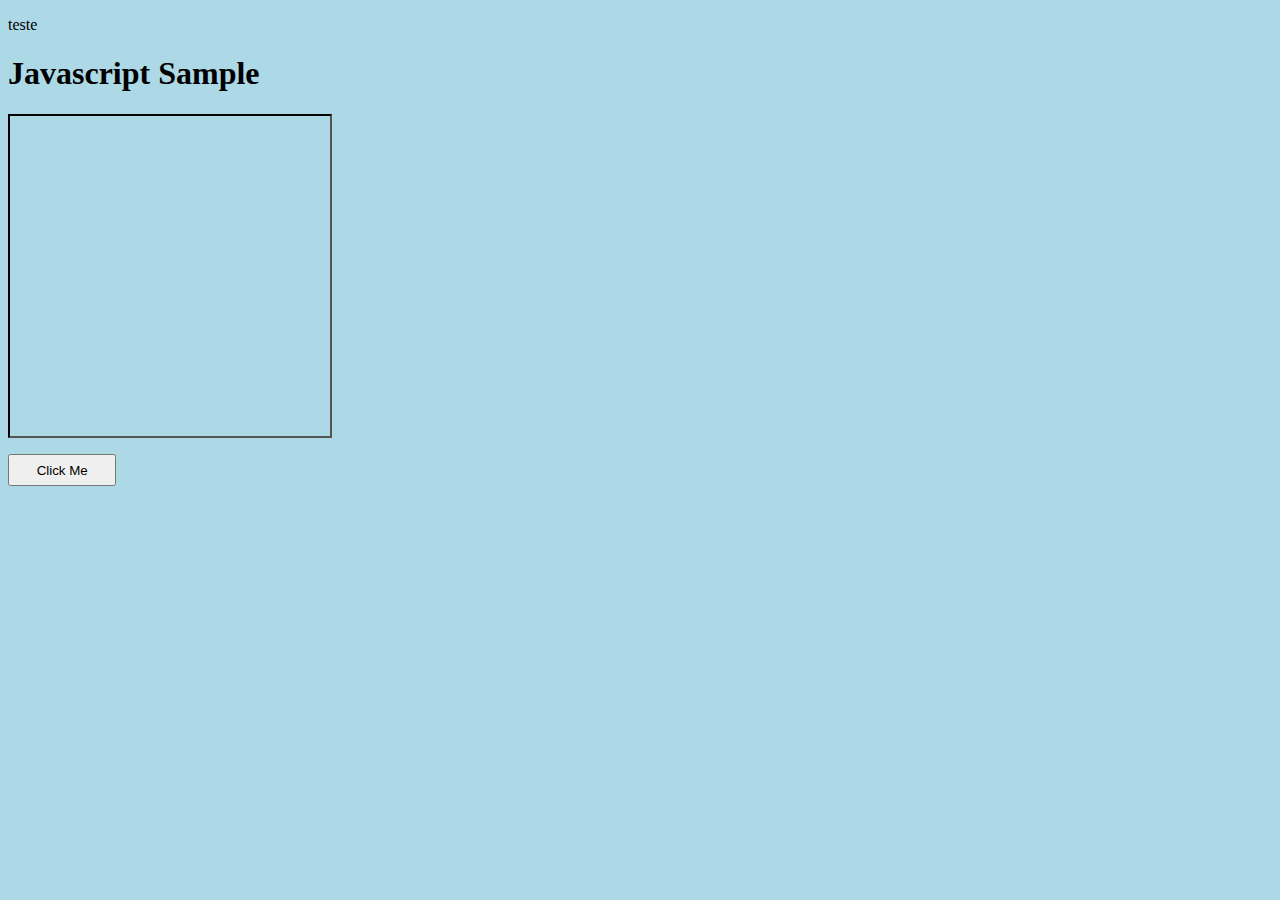
<file: projetosAbdiel/index.html>
<!DOCTYPE html>
<html>
<head>
	<title>Frontend</title>
	<meta charset="utf-8">
	<link rel="stylesheet" href="style.css">
	<script type="text/javascript" src="index.js" ></script>
</head>
<body >
	<p> teste </p>
	<h1>Javascript Sample</h1>

	<div id="square"></div>
	<button type="button" onclick="doDemo(this);">Click Me</button>


</body>
</html>
</file>
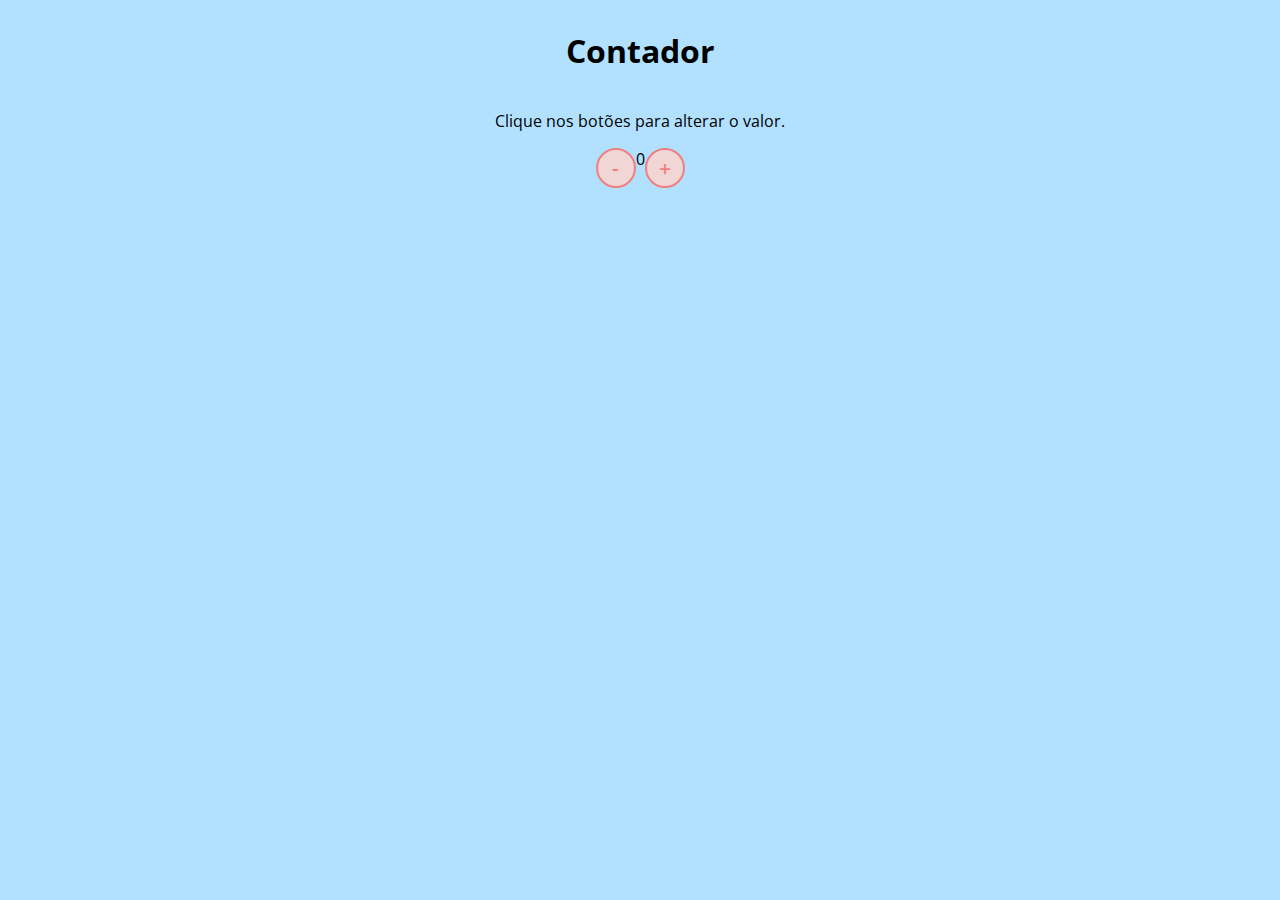
<file: projetosAbdiel/DIO/Javascript/index.html>
<!DOCTYPE html>
<html lang="en">
<head>
    <meta charset="UTF-8">
    <meta http-equiv="X-UA-Compatible" content="IE=edge">
    <meta name="viewport" content="width=device-width, initial-scale=1.0">
    <link rel="stylesheet" href="assets/css/style.css">
    
    <title>Contador</title>
</head>
<body>
    <h1>Contador</h1>
    <p>Clique nos botões para alterar o valor.</p>

    <div id="counter">
        <button name="subtrair" onclick="decrementar()">-</button>
        <span id="numeroAtual">0</span>
        <button name="adicionar" onclick="incrementar()">+</button>
    </div>

    <script src="assets/js/script.js"></script>

</body>
</html>
</file>
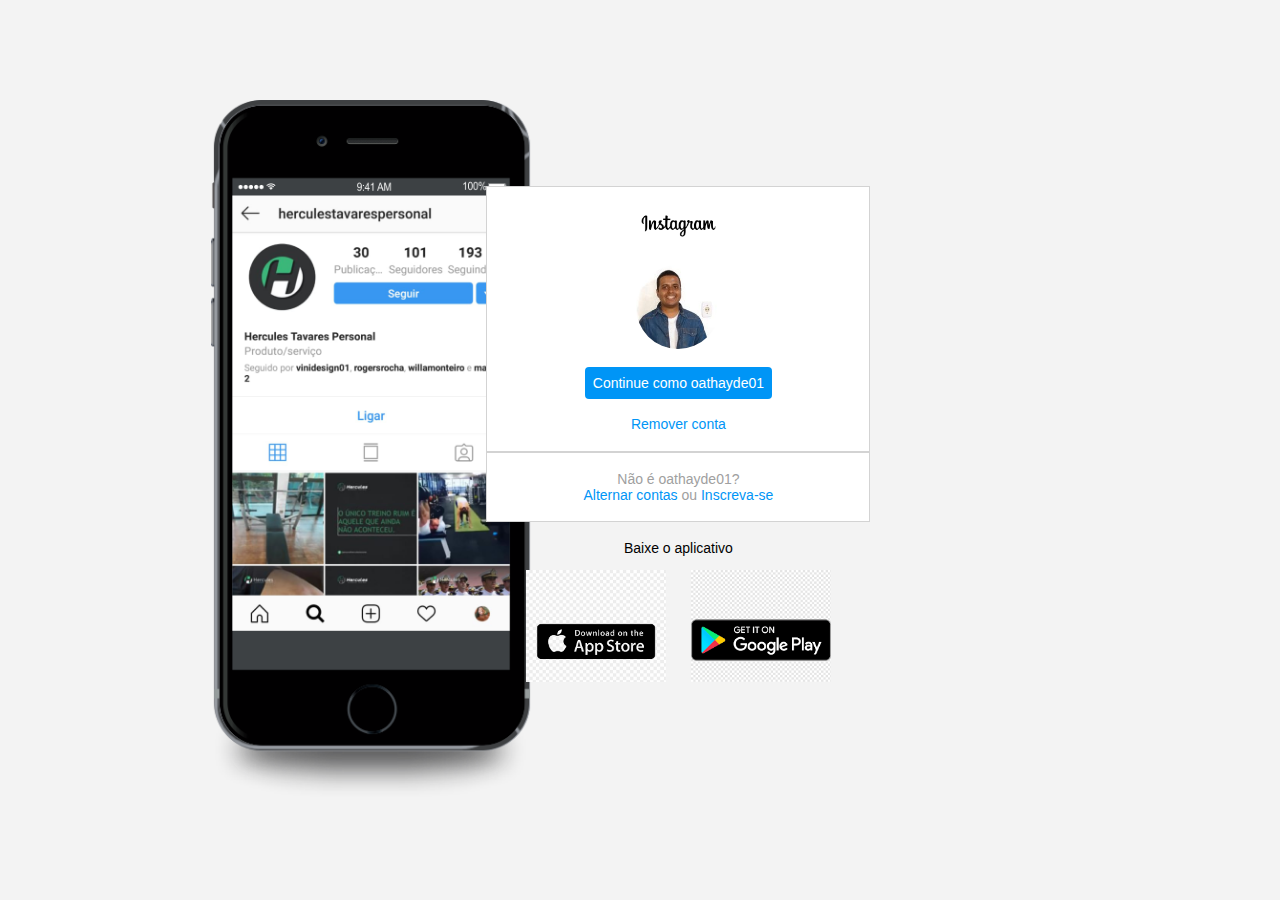
<file: projetosAbdiel/DIO/cloneInstagram/INSTAGRAM/index.html>
<!DOCTYPE html>
<html lang="en">
<head>
    <meta charset="UTF-8">
    <meta name="viewport" content="width=device-width, initial-scale=1.0">
    <link rel="stylesheet" href="style.css">
    <title>Instagram</title>
</head>
<body>
    <div class="instagram-wrapper">
        <div class="instagram-phone">
            <img src="./img/instagram-celular.png" alt="celular">
        </div>
        <div class="instagram-continue">
            <div class="group">
                <img src="./img/instagram-logo.png" class="instagram-logo" alt="instagram logo">
                <div class="profile-photo">
                    <img src="./img/perfil-instagram.jpg" alt="" foto de perfil>
                </div>
                <a href="#" class="instagram-login">Continue como oathayde01</a>
                <a href="#" class="instagram-logout">Remover conta</a>
            </div>
            <div class="group">
                <p class="not-account">Não é oathayde01?</p>
                <p class="not-account">
                    <span class="link-blue">Alternar contas</span>
                    ou
                    <span class="link-blue">Inscreva-se</span>
                </p>
            </div>
            <div class="get-the-app">
                <p class="get-app">Baixe o aplicativo</p>
                <div class="download">
                    <a href="#" class="app-download"></a>
                    <a href="#" class="app-download"></a>
                </div>
            </div>
        </div>
    </div>
</body>
</html>
</file>
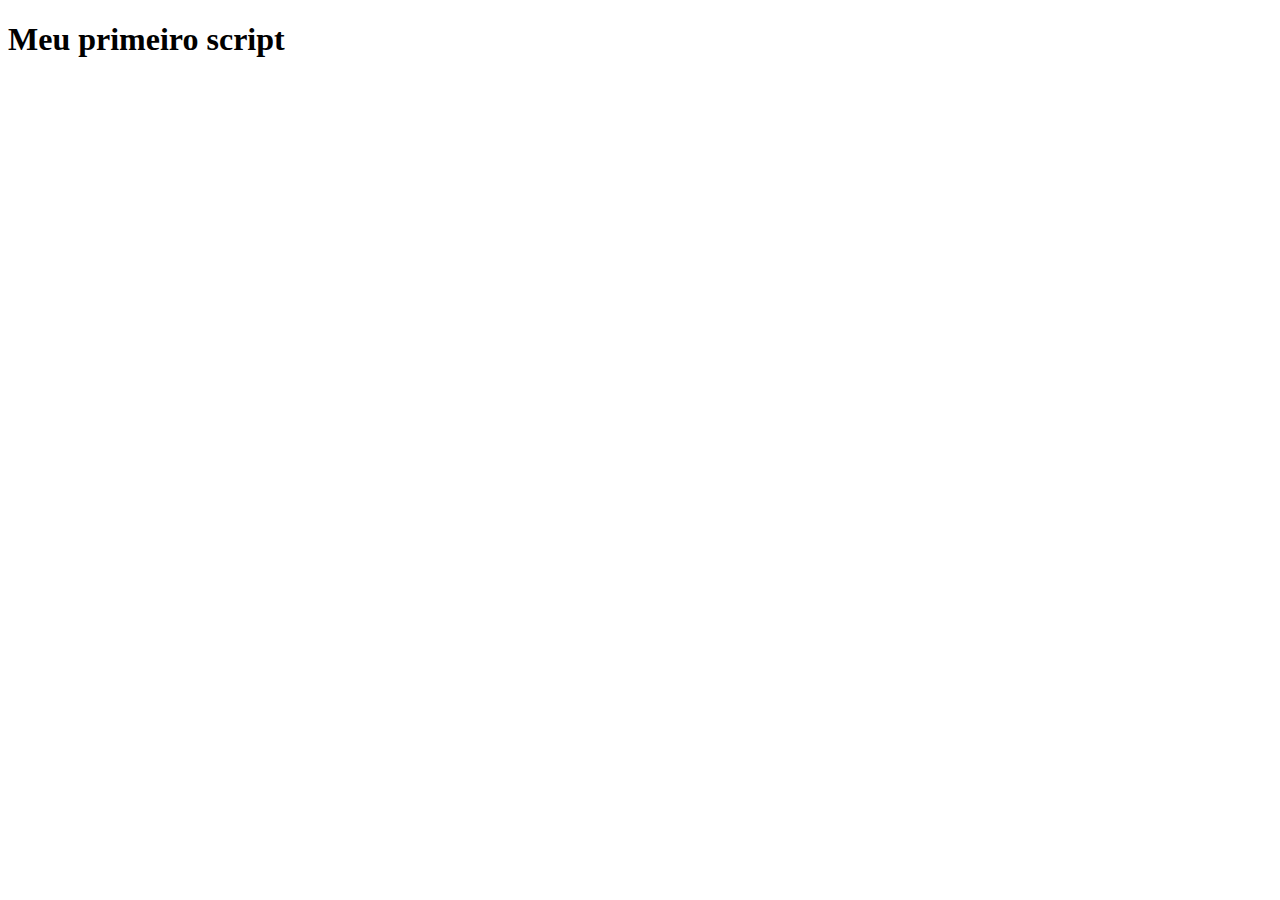
<file: projetosAbdiel/DIO/Javascript/assets/js/aula1-OQueDanadoEOJavascript/index.html>
<!DOCTYPE html>
<html lang="en">
<head>
    <meta charset="UTF-8">
    <meta http-equiv="X-UA-Compatible" content="IE=edge">
    <meta name="viewport" content="width=device-width, initial-scale=1.0">
    <title>Meu primeiro Script</title>
</head>
<body>
    <h1>Meu primeiro script</h1>

    <!-- Externar script -->
    <!-- Carregar o script ao final do body -->
    <script src="script.js"></script>
</body>
</html>
</file>
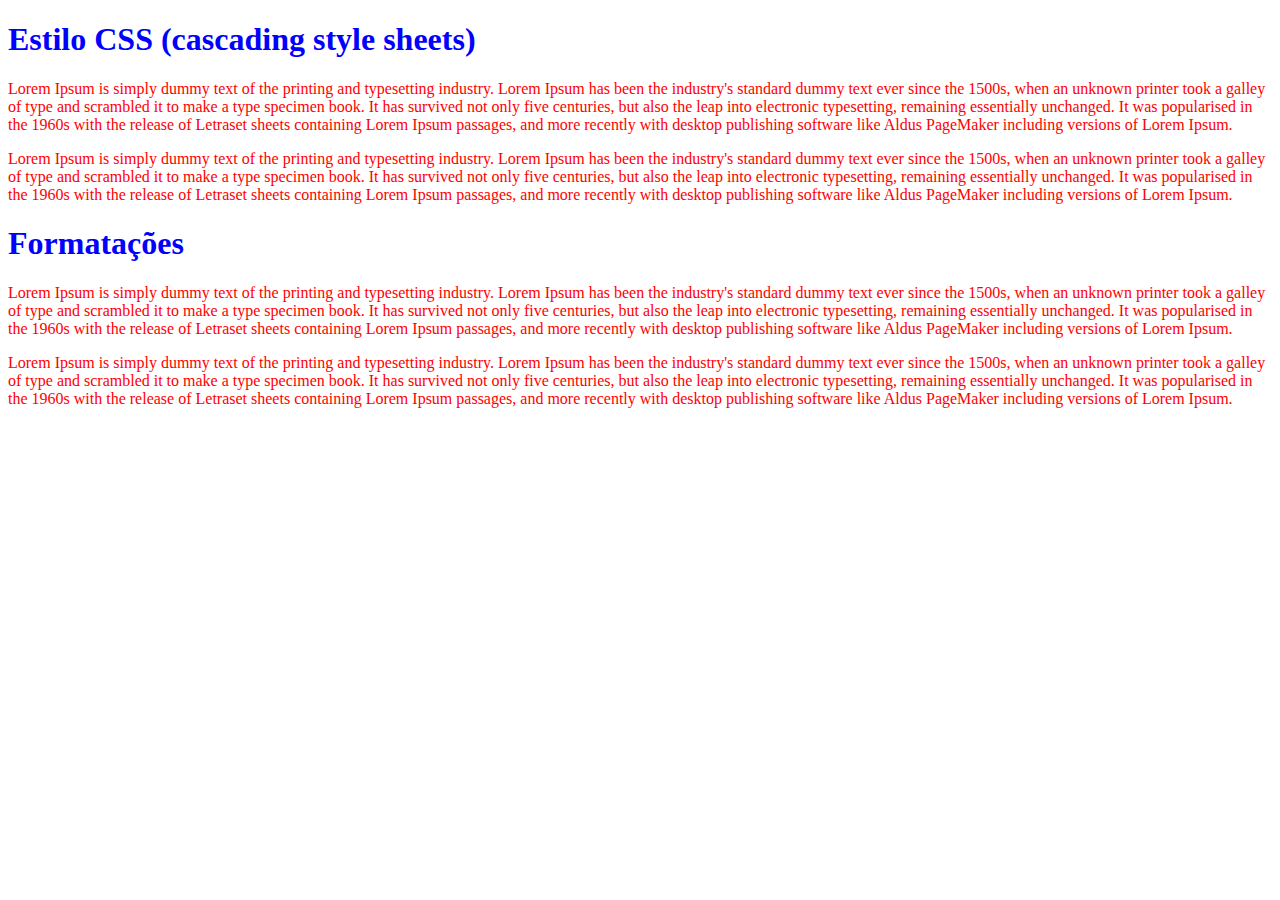
<file: inline_style.html>
<!DOCTYPE html>
<html lang="en">
<head>
    <meta charset="UTF-8">
    <meta http-equiv="X-UA-Compatible" content="IE=edge">
    <meta name="viewport" content="width=device-width, initial-scale=1.0">
    <title>Inline Style</title>

    <style type="text/css">

        p{
            color: red;
        }

        h1{
            color: blue;
        }
    </style>
</head>
<body>

    <h1>Estilo CSS (cascading style sheets)</h1>
    <p>
        Lorem Ipsum is simply dummy text of the printing 
        and typesetting industry. Lorem Ipsum has been the industry's
        standard dummy text ever since the 1500s, when an unknown printer 
        took a galley of type and scrambled it to make a type specimen book.
        It has survived not only five centuries, but also the leap into electronic 
        typesetting, remaining essentially unchanged. It was popularised in the 1960s 
        with the release of Letraset sheets containing Lorem Ipsum passages,
        and more recently with desktop publishing software like Aldus PageMaker including 
        versions of Lorem Ipsum.
    </p>


    <p>
        Lorem Ipsum is simply dummy text of the printing 
        and typesetting industry. Lorem Ipsum has been the industry's
        standard dummy text ever since the 1500s, when an unknown printer 
        took a galley of type and scrambled it to make a type specimen book.
        It has survived not only five centuries, but also the leap into electronic 
        typesetting, remaining essentially unchanged. It was popularised in the 1960s 
        with the release of Letraset sheets containing Lorem Ipsum passages,
        and more recently with desktop publishing software like Aldus PageMaker including 
        versions of Lorem Ipsum.
    </p>

    <h1>Formatações</h1>
    <p>
        Lorem Ipsum is simply dummy text of the printing 
        and typesetting industry. Lorem Ipsum has been the industry's
        standard dummy text ever since the 1500s, when an unknown printer 
        took a galley of type and scrambled it to make a type specimen book.
        It has survived not only five centuries, but also the leap into electronic 
        typesetting, remaining essentially unchanged. It was popularised in the 1960s 
        with the release of Letraset sheets containing Lorem Ipsum passages,
        and more recently with desktop publishing software like Aldus PageMaker including 
        versions of Lorem Ipsum.
    </p>


    <p>
        Lorem Ipsum is simply dummy text of the printing 
        and typesetting industry. Lorem Ipsum has been the industry's
        standard dummy text ever since the 1500s, when an unknown printer 
        took a galley of type and scrambled it to make a type specimen book.
        It has survived not only five centuries, but also the leap into electronic 
        typesetting, remaining essentially unchanged. It was popularised in the 1960s 
        with the release of Letraset sheets containing Lorem Ipsum passages,
        and more recently with desktop publishing software like Aldus PageMaker including 
        versions of Lorem Ipsum.
    </p>
</body>
</html>
</file>
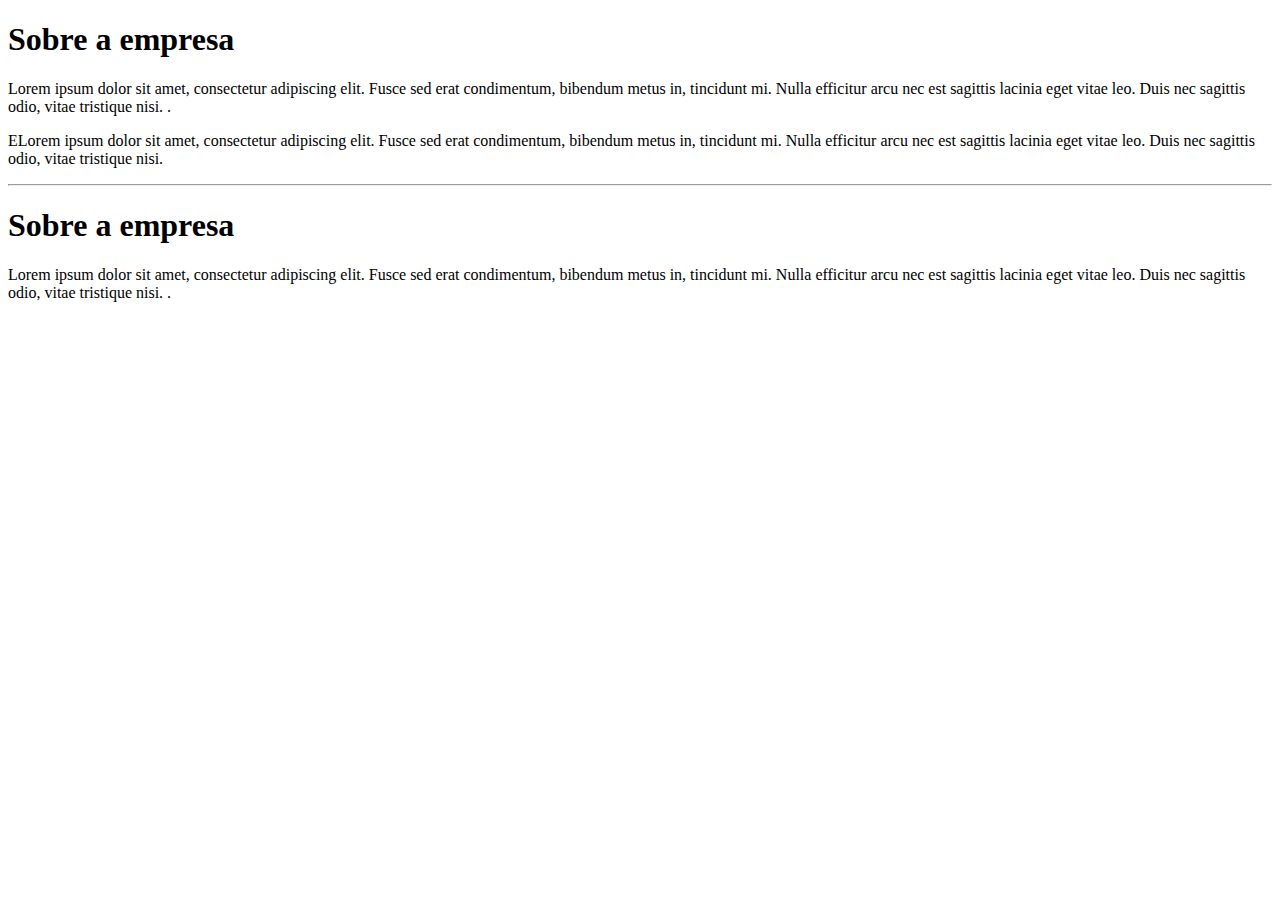
<file: primeiro.html>
<!doctype html>

<html>
	<head>
		<title>Meu site</title>
		<meta charset="utf-8">
		
	</head>

	<body>
		
		<h1>Sobre a empresa</h1>
		<p>Lorem ipsum dolor sit amet, consectetur adipiscing elit. Fusce sed erat condimentum, bibendum metus in, tincidunt mi. Nulla efficitur arcu nec est sagittis lacinia eget vitae leo. Duis nec sagittis odio, vitae tristique nisi. .</p>
		

		<p>ELorem ipsum dolor sit amet, consectetur adipiscing elit. Fusce sed erat condimentum, bibendum metus in, tincidunt mi. Nulla efficitur arcu nec est sagittis lacinia eget vitae leo. Duis nec sagittis odio, vitae tristique nisi. </p>

		<hr>

		<h1>Sobre a empresa</h1>
		<p>Lorem ipsum dolor sit amet, consectetur adipiscing elit. Fusce sed erat condimentum, bibendum metus in, tincidunt mi. Nulla efficitur arcu nec est sagittis lacinia eget vitae leo. Duis nec sagittis odio, vitae tristique nisi. .</p>

		<!--<h2>Título 2</h2>
		<h3>Título 3</h3>
		<h4>Título 4</h4>
		<h5>Título 5</h5>
		<h6>Título 6</h6> -->


	</body>

</html>
</file>
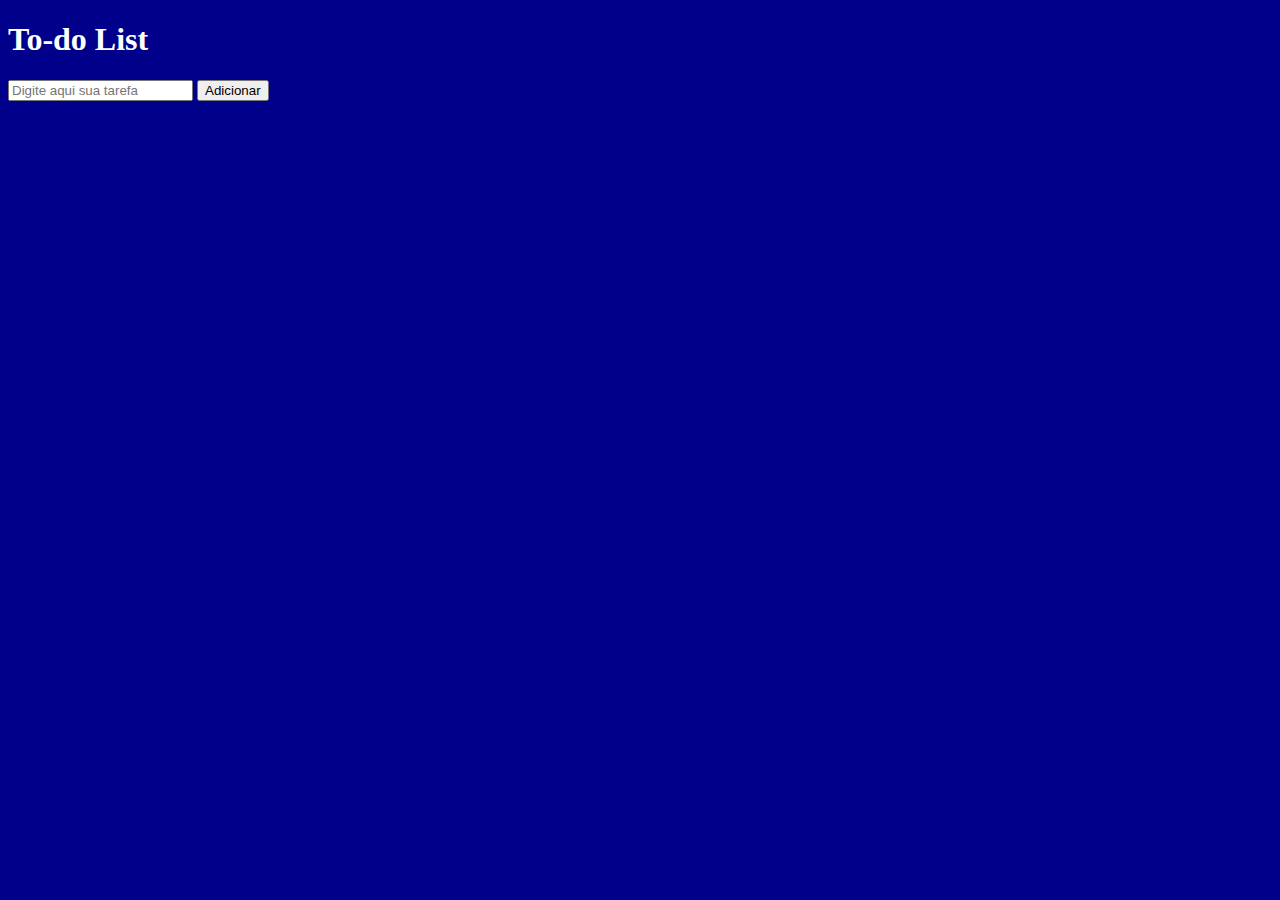
<file: projetosAbdiel/DIO/Javascript/indexTodoList.html>
<!DOCTYPE html>
<html lang="en">

<head>
    <meta charset="UTF-8">
    <meta http-equiv="X-UA-Compatible" content="IE=edge">
    <meta name="viewport" content="width=device-width, initial-scale=1.0">
    <link rel="stylesheet" href="assets/css/styleToDoList.css">
    <title>To-do List</title>
</head>

<body>
    <h1>To-do List</h1>

    <!-- <label for="name">Name (4 to 8 characters):</label> -->
    <!-- <input type="text" id="name" name="name" required minlength="4" maxlength="8" size="10" placeholder="Digite aqui sua tarefa"> -->
    <form name="FormTo-doList" action="">
        <div class="conteudo">
            <input id="text" name="text" placeholder="Digite aqui sua tarefa">
            <input type="submit" onclick="incluir()" value="Adicionar">
            <!-- <button id="botaoAdicionar" name="botaoAdicionar" onclick="incluir()">Adicionar</button> -->
            <br />
            <span id="textAtual"></span>
        </div>

    </form>
    <script src="assets/js/scriptToDoList.js"></script>

</body>

</html>
</file>
<file: projetosAbdiel/style.css>
body {
	background-color: #add8e6;
}


/*** JavaScript demonstration ***/
#square {
	width: 20em;
	height: 20em;
	border: 2px inset black;
	margin-bottom: 1em;
}
  
button {
	padding: .5em 2em;
}
</file>
<file: projetosAbdiel/DIO/Javascript/assets/css/style.css>
@import url('https://fonts.googleapis.com/css2?family=Open+Sans:wgh@300; 600&display=swap');

* {
    font-family: 'Open Sans', sans-serif;
}

body {
    display: flex;
    align-items: center;
    justify-content: center;
    flex-direction: column;
    background-color: rgb(177, 225, 255);
}

button {
    height: 40px;
    width: 40px;
    border-radius: 50%;
    border: 2px solid lightcoral;
    background-color: rgb(241, 214, 214);
    color: lightcoral;
    font-size: 16pt;
    font-weight: 600;
    text-align: center;
}

#counter {
    display: flex;
}

#currentNumber {
    display: flex;
    align-items: center;
    margin: 0 20px;
    font-size: 16pt;
}
</file>
<file: projetosAbdiel/DIO/cloneInstagram/INSTAGRAM/style.css>
* {
    padding: 0;
    margin: 0;
    box-sizing: border-box;
    text-decoration: none;
    font-family: sans-serif;
    font-size: 14px;
}

body{
    width: 100%;
    min-height: 100vh;
    background-color: rgb(243, 243, 243);
    margin: 0;
    padding: 0;
    display: flex;
    justify-content: center;
}

.instagram-wrapper {
    display: flex;
    align-items: center;
    justify-content: start;
    width: 60%;
    height: 100vh;
}

.instagram-phone{
    display: flex;
    align-items: center;
    justify-content: center;
    width: 30%;

}

.instagram-phone img {
    height: 50rem;
}

.instagram-continue {
    display: flex;
    align-items: center;
    justify-content: space-around;
    flex-direction: column;
    width: 50%;
    min-height: 34rem;
}

.group {
    display: flex;
    justify-content: space-between;
    align-items: center;
    flex-direction: column;
    background-color: #ffffff;
    width: 100%;
    padding: 1.3rem 0;
    border: 1px solid lightgray;
}

.group:nth-child(1){
    min-height: 19rem;

}

.instagram-logo {
    height: 3rem;
}

.profile-photo{
    display: flex;
    justify-content: center;
    align-items: center;
    border-radius: 50%;
    overflow: hidden;

}

.profile-photo img {
    height: 6rem;
}

.instagram-login {
    background-color: #0095f6;
    color: #ffffff;
    padding: 8px;
    border-radius: 4px;
}

.instagram-logout {
    color: #0095f6;
    margin-top: 1 rem;
}

.not-account{
    color: rgb(160, 160, 160);
}

.link-blue {
    color: #0095f6;
}

.get-the-app {
    display: flex;
    flex-direction: column;
    align-items: center;
    justify-content: center;
    width: 100%;
    padding: 1.3rem 0;
}

.download {
    display: flex;
    width: 100%;
    justify-content: space-evenly;
    align-items: center;
    padding: 1rem;
}

.app-download{
    height: 8rem;
    width: 10rem;
    background-size: cover;
}

.app-download:nth-child(1) {
    background-image: url(img/apple-button.png);

    /* alt: "botão da Apple"; */
}

.app-download:nth-child(2) {
    background-image: url(img/googleplay-button.png);
    /* alt: "botão do google"; */
}

/* media queries */


@media (max-width: 1024px) {
    .instagram-wrapper {
        width: 90%;
    }
}

@media (max-width: 650px) {
    body {
        background-color: #ffffff;
    }

    .instagram-wrapper {
        width: 90%;

    }

    .instagram-phone {
        display: none;
    }

    .instagram-continue {
        width: 100%;
    }

    .group {
        border: 1px solid transparent;
    }
}
</file>
<file: projetosAbdiel/DIO/Javascript/assets/css/styleToDoList.css>
p, h1, h2 {
    color: #fff;
}

button {
    color: blueviolet;
}

 body {
    background-color: darkblue;
} 

span {
    color: antiquewhite;
}

#text {
    color: antiquewhite;
}
</file>
